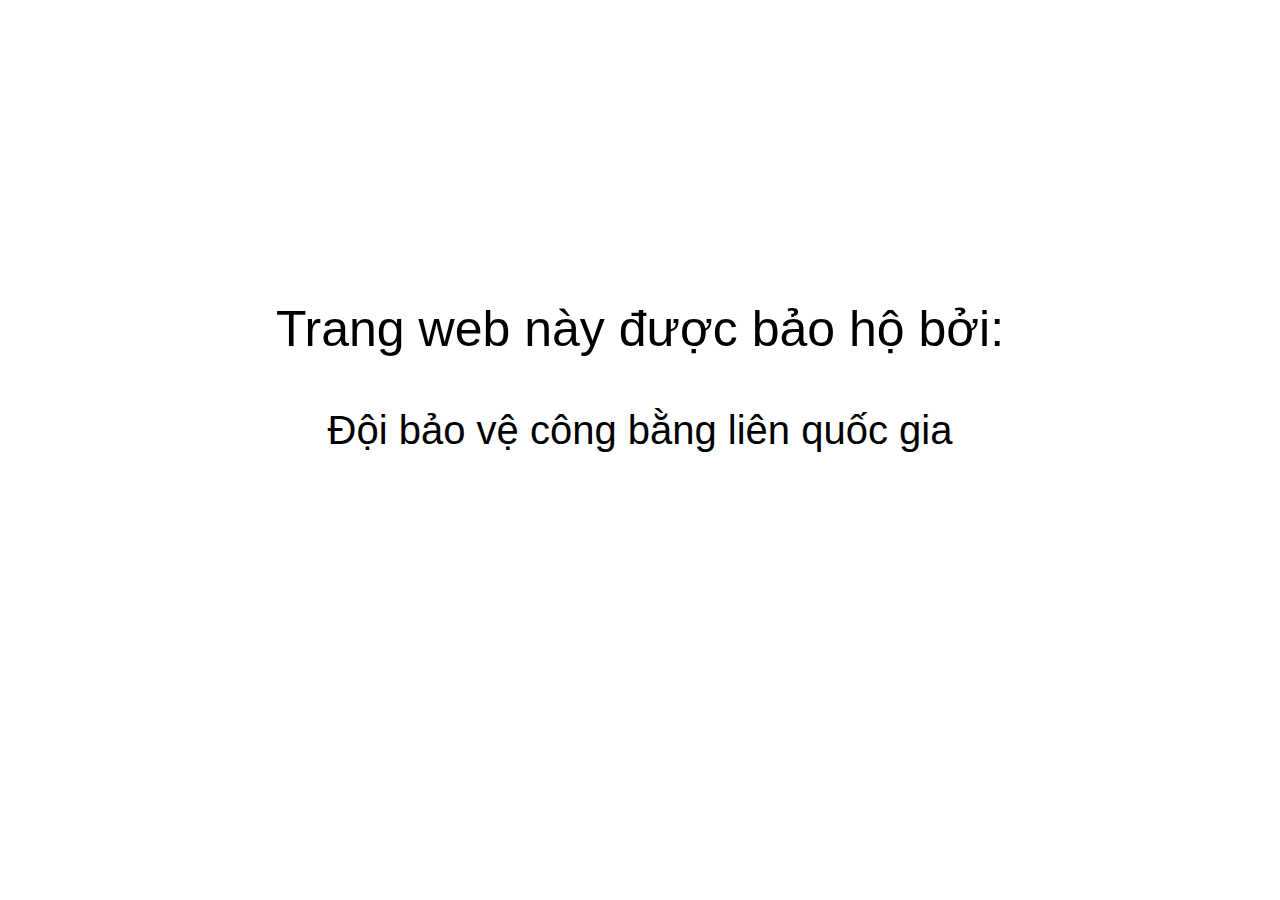
<file: index.html>
<!DOCTYPE html>
<html lang="en">
<head>
    <meta charset="UTF-8">
    <title>Địt mẹ ngữ văn</title>
    <link rel="stylesheet" href="usefulcode.css">
    <link rel="shortcut icon" href="img/logo.ico">
    <meta content="Địt mẹ ngữ văn" property="og:title" />
    <meta content="Nơi sự thật được phơi bày" property="og:description" />
    <meta content="img/logo.png" property="og:url" />
    <meta content="img/logo.png" property="og:image" />
    <meta content="#43B581" data-react-helmet="true" name="theme-color" />
</head>
<script>
    var timer = setTimeout(function() {
        window.location='ditmenguvan.html'
    }, 5000);
</script>
<p class="per1">Trang web này được bảo hộ bởi:</p>
<p class="per2">Đội bảo vệ công bằng liên quốc gia</p>
<p class="per3">ĐỊT MẸ NGỮ VĂN!</p>
</body>
</file>
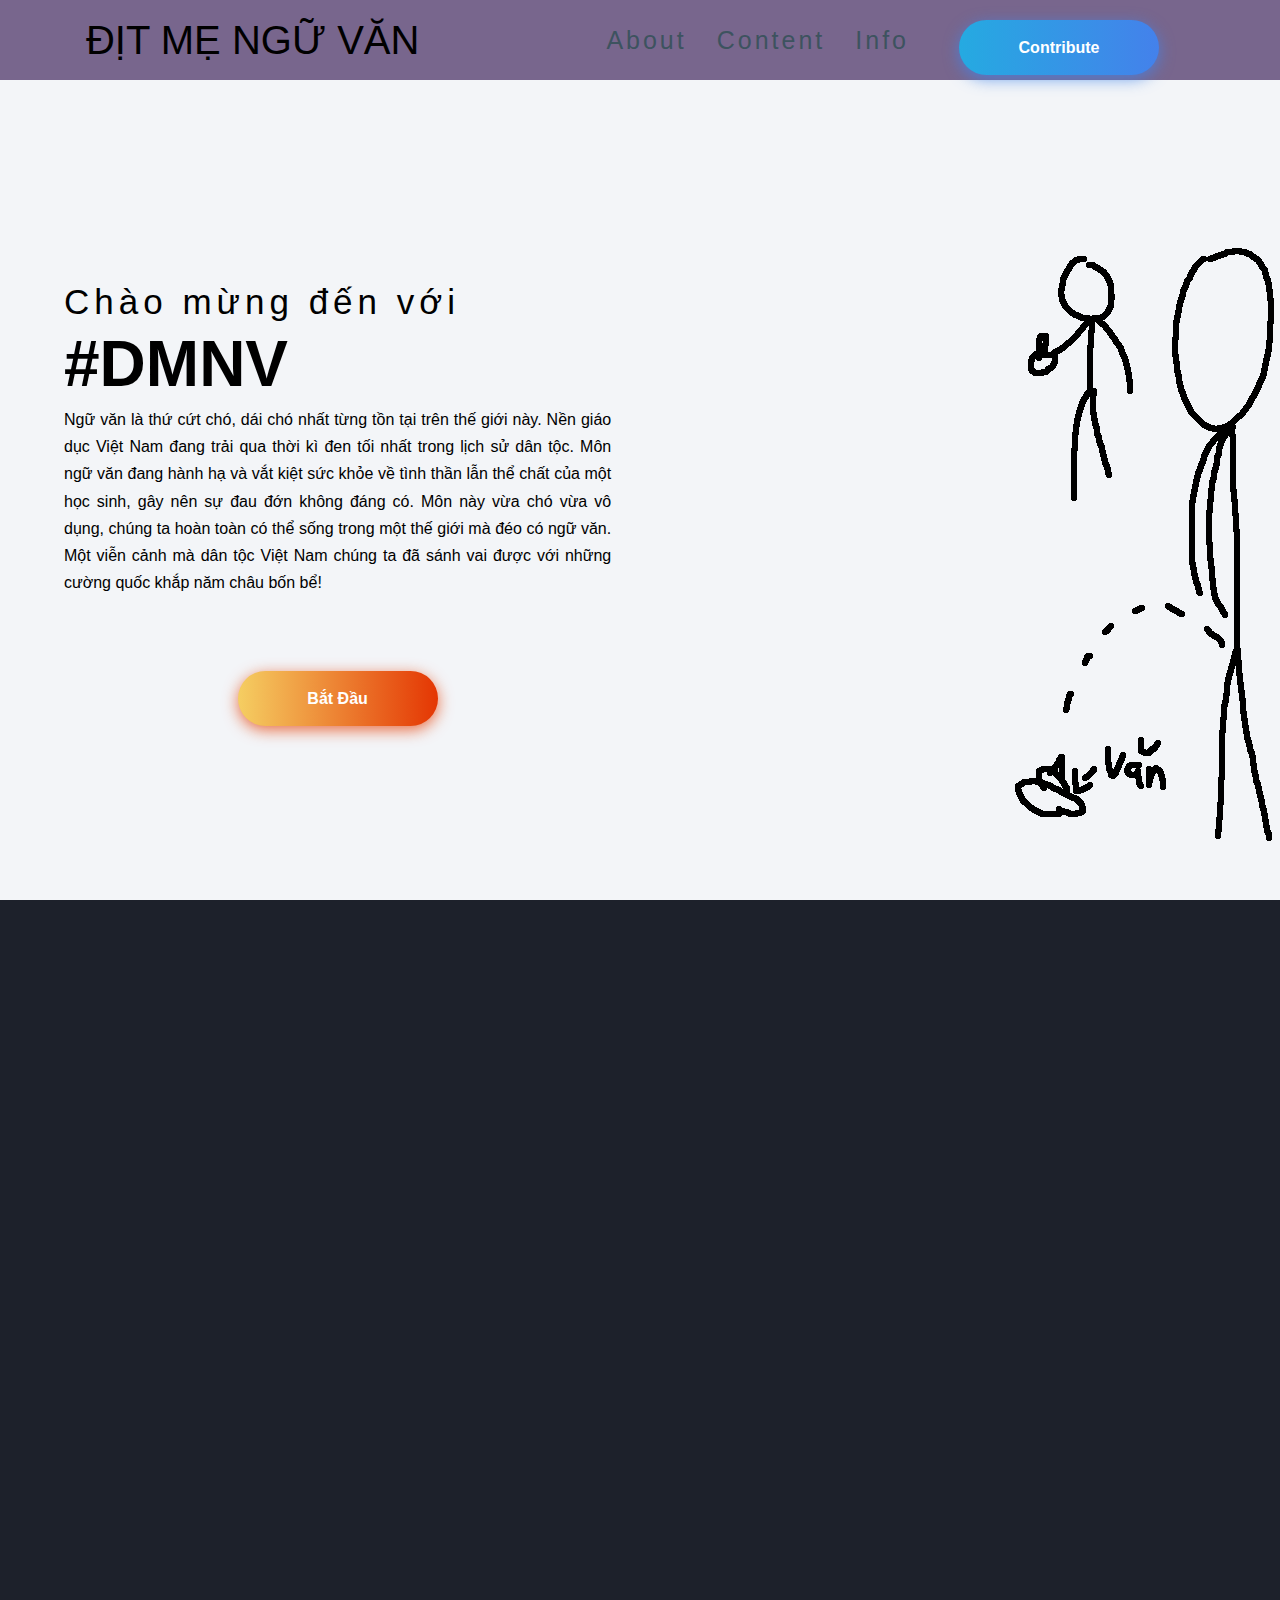
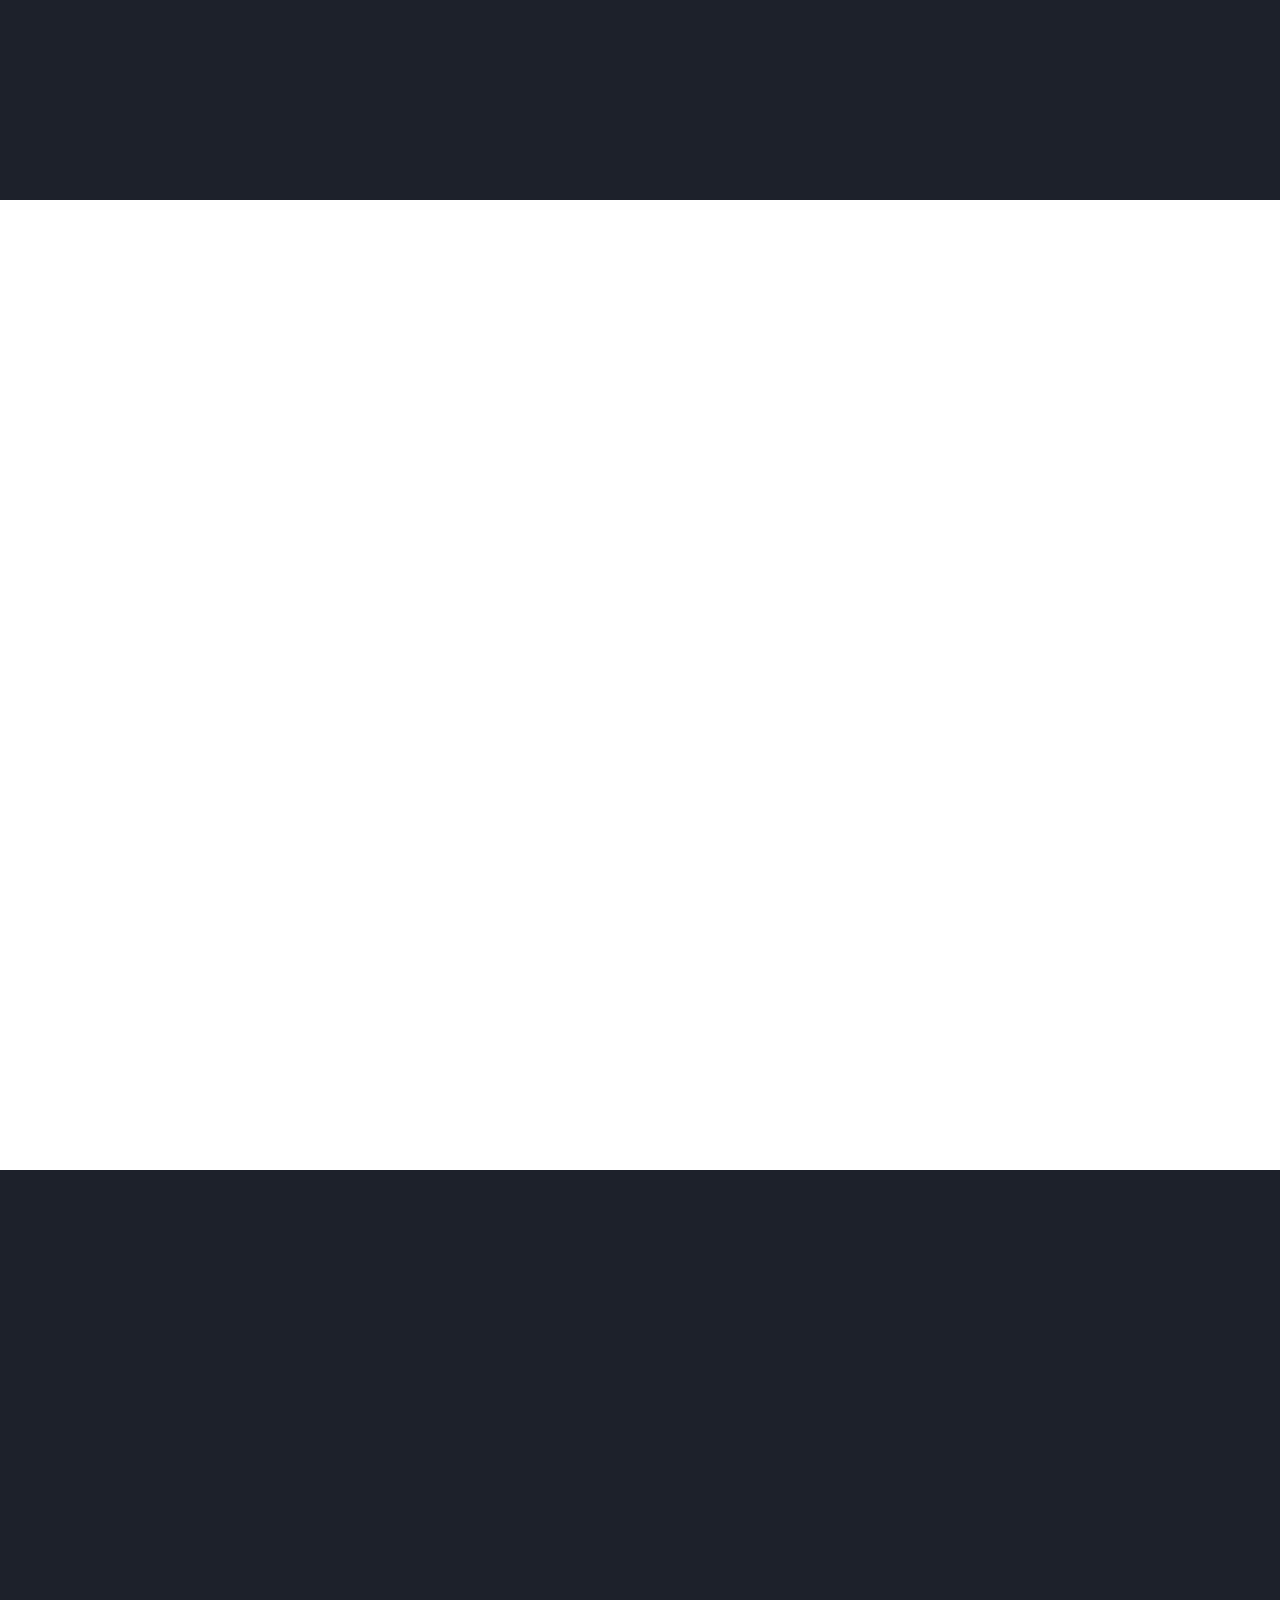
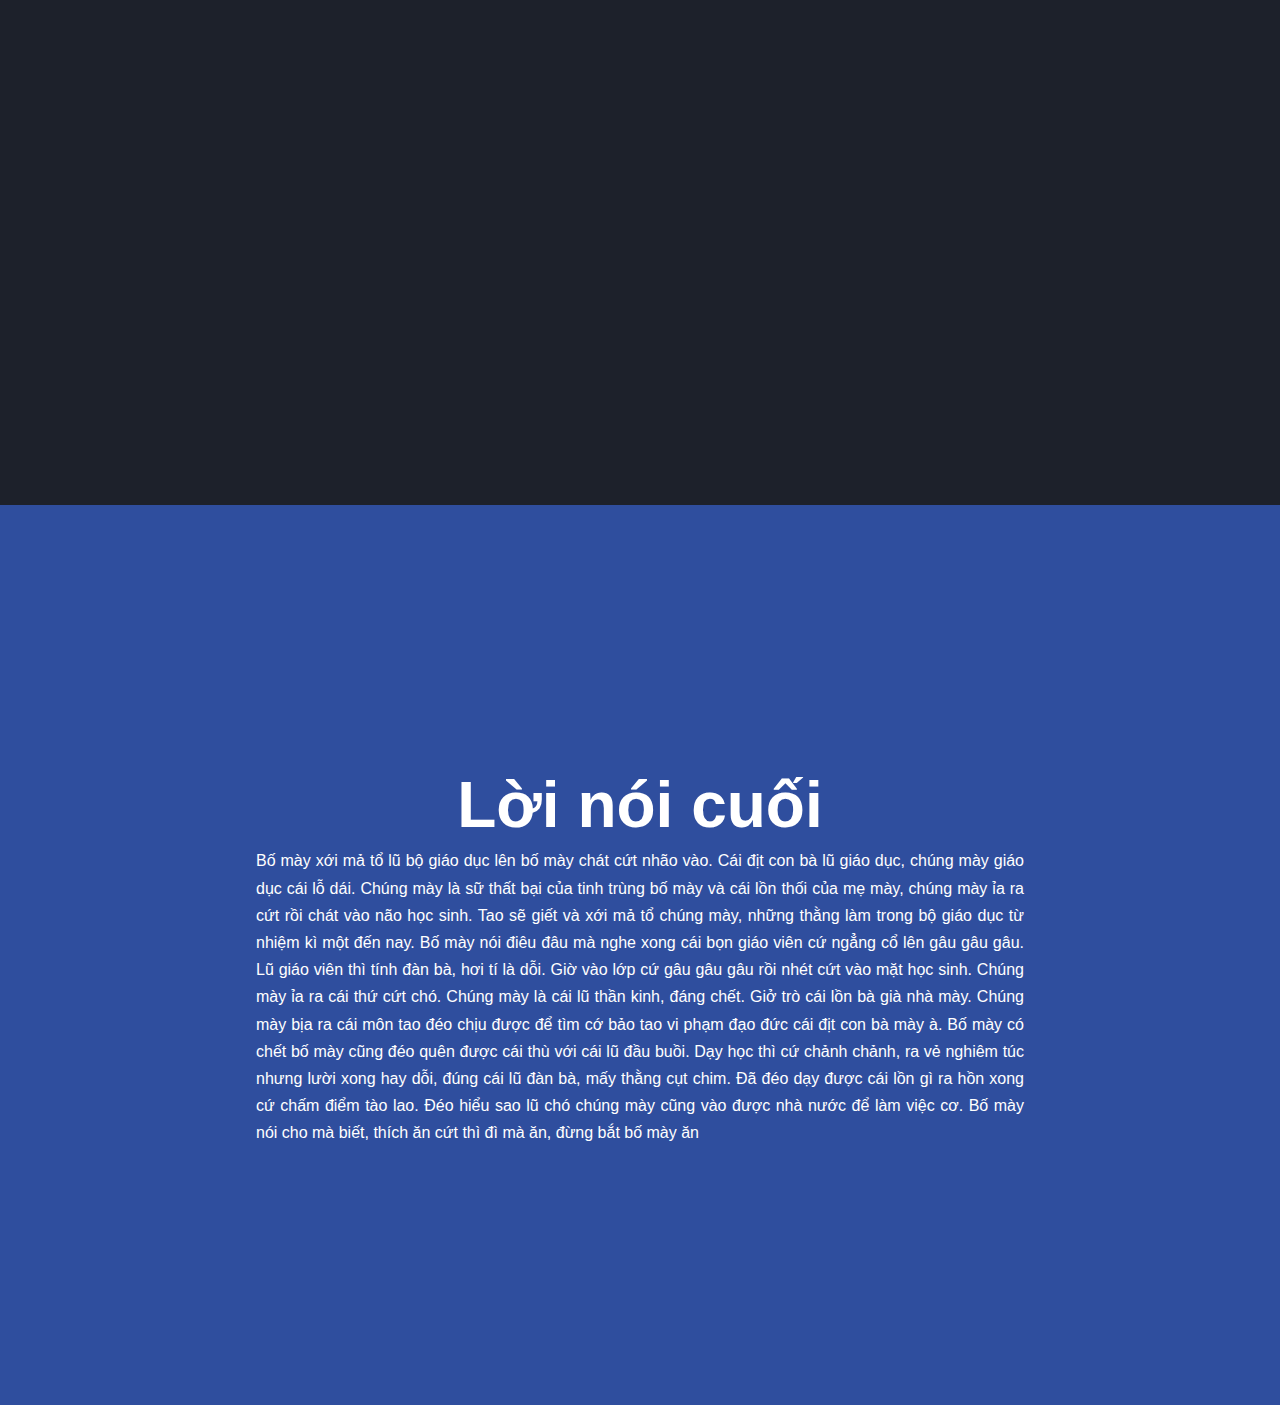
<file: ditmenguvan.html>
<!DOCTYPE html>
<html lang="en" dir="ltr">
  <head>
    <meta charset="utf-8">
    <meta name="viewport" content="width=device-width, initial-scale=1.0">
    <title>Địt mẹ ngữ văn!</title>
    <link rel="shortcut icon" href="img/logo.ico">
    <link rel="stylesheet" href="test.css">
    <link rel="stylesheet" href="btn.css">
    <script src="jQuery-3.6.0.min.js"></script>
  </head>
  <body>

    <section>
      <div class="ctn">
        <nav class="topIn">
            <div class="logo">ĐỊT MẸ NGỮ VĂN</div>
            <ul class="navItems">
                <li><a href="#" class="scroll-to-about">About</a></li>
                <li><a href="#" class="scroll-to-content">Content</a></li>
                <li><a href="#" onclick="toggleAbout()">Info</a></li>
                <li><button onclick="toggleContribute()" class="buttons btn-hover color-9">Contribute</button></li>
            </ul>
        </nav>
        <div class="warpper">
            <div class="cols col0 fsection">
                <span class="topline">Chào mừng đến với</span>
                <h1>
                  <span class="prefix"></span>
                  <span id="typing-text"></span><br>
                </h1>
                <p class="wr">Ngữ văn là thứ cứt chó, dái chó nhất từng tồn tại trên thế giới này. Nền giáo dục Việt Nam đang trải qua thời kì đen tối nhất trong lịch sử dân tộc. Môn ngữ văn đang hành hạ và vắt kiệt sức khỏe về tình thần lẫn thể chất của một học sinh, gây nên sự 
                    đau đớn không đáng có. Môn này vừa chó vừa vô dụng, chúng ta hoàn toàn có thể sống trong một thế giới mà đéo có ngữ văn. Một viễn cảnh mà dân tộc Việt Nam chúng ta đã sánh vai được với những cường quốc khắp năm châu bốn bể!</p>
                <div class="buttons">
                    <button id="scroll-btn" class="btn-hover color-2">Bắt đầu</button>
                </div>
            </div>
            <div class="cols col1 fsection2">
              <img src="img/side.png" class="topimg">
            </div>
        </div>
      </div>
    </section>
    <section id="About">
      <div class="warpper2 container">
        <div class="cols col0 bveal">
          <img src="img/fact.png" style="width: 70%;">
          <img src="img/fact2.png" style="width: 70%;">
        </div>
        <div class="cols col1 eveal">
          <h2 class="rightpad margin2">Tổng quan về dự án!</h2>
          <p class="rightpad wr2">Vì công bằng cho một thế hệ đang trải qua thời kì đen tối của một nền giáo dục, chúng tôi phải lên tiếng để nêu lên sự thật kinh hoàng với mục đích bảo vệ tương lai đất nước! Trang web được code bằng tâm huyết cho một tương lai tươi sáng hơn, nơi mà bộ giáo dục không 
            phải là lũ ba que để kìm hãm sự phát triển của Việt Nam! Chúng tôi mơ tới một chính phủ có tầm nhìn và để tâm đến nền giáo dục đang thối nát.
          </p>
        </div>

      </div>
    </section>
    <section id="Content">
      <div class="container ceveal">
        <h2 class="margin">Tại sao phải bỏ văn ra khỏi chương trình</h2>
        <div class="cards">
          <div class="warpper">
            <div class="text-card2 cols col0">
              <img src="img/card11.png" style="width: 100%;">
              <h3>Sự vô dụng</h3>
              <p class="wr2">Ngữ Văn là cái môn vô dụng nhất từng tồn tại. Vai trò của nó chỉ có hữu dụng khi nó còn là môn Tiếng Việt, khi mà lên cấp hai, cấp ba, nó trở thành một đống cứt không hơn không kém. Ngoài việc đã quá vô dụng và vớ vẩn so với các môn học khác thì nó còn không đáp ứng được
                những gì mà mọi người nói nó có thể làm. Nó không khiến chúng ta thêm yêu cuộc sống hay là giúp chúng ta hiểu hơn về xã hội xung quanh. Nó bắt chúng ta phải hiểu một thứ vừa vô dụng, vừa khó nhớ và không theo một quy luật nào cả. Những vấn đề được giải quyết và những tri 
                thức mà chúng ta có thể tiếp nhận lại gần như là không có. Nhưng thông tin chúng ta nhận được không chỉ khô khan mà lại còn không có quy luật, phải học thuộc những thứ vô dụng. Thực ra đây là cách cái lũ 3 que hủy điệt Việt Nam!</p>
            </div>
            <div class="text-card2 cols col1">
              <img src="img/card12.png" style="width: 100%;">
              <h3>Độ khó giết người</h3>
              <p class="wr2">Nói thật là không có một cái môn nào vừa khó vừa vô dụng như cái môn ngữ văn này, quá khó hiểu, quá lằng nhằng, phức tạp. Môn này phức tạp hóa vấn đề mà câu cú thì lại lủng củng, đọc thì không hiểu. Để hiểu thì có khi ngôn ngữ lập trình đọc còn dễ hiều hơn nhiều lần
                còn về logic thì quá lằng nhằng so với đại số, còn về tưởng tượng thì khó hơn cả hình học. </p>
            </div>
            <div class="text-card2 cols col2">
              <img src="img/card13.png" style="width: 100%;">
              <h3>Sự Hủy Hoại Thế giới</h3>
              <p class="wr2">Đây cũng là một phương pháp hủy hoại thế giới và cũng là một phương pháp marketing. Ngữ văn đã vô dụng đến vậy, nhưng nó còn bắt con người ta phải in ấn số lượng tài liệu, cộng với số lượng lớn sách với phải xuất ra sẽ tốn rất nhiều giấy, một phương pháp khiến cho 
                chúng ta đẩy nhanh quá trình tàn phá thiên nhiên. Đây là ý đồ thâm độc, và Bộ giáo dục cần phải bị lên án sâu sắc!</p>
          </div>
        </div>
        </div>
      </div>
    </section>
    <section>
      <div class="container ceveal">
        <h2 class="op">Vạch trần tội ác kinh hoàng của bộ giáo dục!</h2>
        <div class="cards">
          <div class="text-card cols col0">
            <img src="img/card21.png" style="width: 100%;">
            <h3>Ai là chủ mưu?</h3>
            <p class="wr">Bộ giáo dục chính là cái lũ chủ mưu của vấn đề này, đang gây ra sự đau đớn cho những học sinh Việt Nam. Chúng chính là lũ ba que, lũ phản động đang điều khiển nền giáo dục Việt Nam chúng ta, bởi vì đối với những người yêu nước, họ sẽ không thể có hành động
              thiếu tính nhân văn như vây. Nói chung là lũ làm trong bộ giáo dục là một lũ phản động, sống ăn bám, chết lưu vong, phản bội dân tộc và đang kìm hãm lại sự phát triển của toàn diện của Việt Nam! Chứ đồng bào với nhau thì không thế có những cái hành động bồng 
              bột đến thế được</p>
          </div>
          <div class="text-card cols col0">
            <img src="img/card22.png" style="width: 100%;">
            <h3>Tội ác!</h3>
            <p class="wr">Như đã nói ở trên thì bọn này là lũ phản động thần kinh với mục đích phá hoại đất nước! Chúng ta cần phải nhận ra thành phần này và thải bỏ khỏi môi trường giáo dục vì chúng đang làm ảnh hưởng. Chúng nó tạo ra một môn như vậy để ảnh hưởng tới điểm trong hồ sơ
              để kiến Việt Nam ta thiếu đi nhân lực nhằm kìm hãm sự phát triển về nên kinh tế, quân sự! Tình hình này chúng ta khó có thể làm được những gì mà bác Hồ mong đợi, mong chúng ta có thể sánh vai với cường quốc năm châu trên thế giới. Cũng chẳng thể hoàn thành được mục tiêu trở
              thành đất nước phát triển được. Với tội ác kinh khủng của chúng nếu cứ để nguyên như vậy, đất nước sẽ bị tàn phá khi đó, bọn sân sau như Mỹ hoặc châu Âu sẽ có thể tiến hành xâm lược nước ta, vậy nên bộ giáo dục chính là bọn việt gian bán nước!
            </p>
          </div>
          <div class="text-card cols col0">
            <img src="img/card23.png" style="width: 100%;">
            <h3>Chúng ta phải làm gì?</h3>
            <p class="wr">Để trừng trị tội ác của mấy thằng làm trong bộ giáo dục và đào tạo. Bọn này phải chịu án tử hình nhưng trước khi đó, mấy thằng việt gian này cần phải chịu tra tấn, lễ tra tấn chúng phải được truyền hình trực tiếp trước toàn bộ dân chúng của Việt Nam chúng ta, và phả
              phát động ngày lễ toàn dân tẩy chay ngữ văn. Đảm bảo cho tương lai tươi sáng của dân tộc với một đất nước an ninh, yên bình!
            </p>
          </div>
        </div>
      </div>
    </section>
    <section>
      <div class="white">
        <h1>Lời nói cuối
        </h1>
        <p class="wr side">Bố mày xới mả tổ lũ bộ giáo dục lên bố mày chát cứt nhão vào. Cái địt con bà lũ giáo dục, chúng mày giáo dục cái lỗ dái. Chúng mày là sữ thất bại của tinh trùng bố mày và cái lồn thối của mẹ mày, chúng mày ỉa ra cứt rồi chát vào não học sinh. Tao sẽ giết và xới
          mả tổ chúng mày, những thằng làm trong bộ giáo dục từ nhiệm kì một đến nay. Bố mày nói điêu đâu mà nghe xong cái bọn giáo viên cứ ngẳng cổ lên gâu gâu gâu. Lũ giáo viên thì tính đàn bà, hơi tí là dỗi. Giờ vào lớp cứ gâu gâu gâu rồi nhét cứt vào mặt học sinh. Chúng mày ỉa ra cái thứ
          cứt chó. Chúng mày là cái lũ thần kinh, đáng chết. Giở trò cái lồn bà già nhà mày. Chúng mày bịa ra cái môn tao đéo chịu được để tìm cớ bảo tao vi phạm đạo đức cái địt con bà mày à. Bố mày có chết bố mày cũng đéo quên được cái thù với cái lũ đầu buồi. Dạy học thì cứ chảnh chảnh, ra vẻ
          nghiêm túc nhưng lười xong hay dỗi, đúng cái lũ đàn bà, mấy thằng cụt chim. Đã đéo dạy được cái lồn gì ra hồn xong cứ chấm điểm tào lao. Đéo hiểu sao lũ chó chúng  mày cũng vào được nhà nước để làm việc cơ. Bố mày nói cho mà biết, thích ăn cứt thì đì mà ăn, đừng bắt bố mày ăn
        </p>
      </div>
    </section>

    <script type="text/javascript" src="script.js">
    </script>

  </body>
</html>
</file>
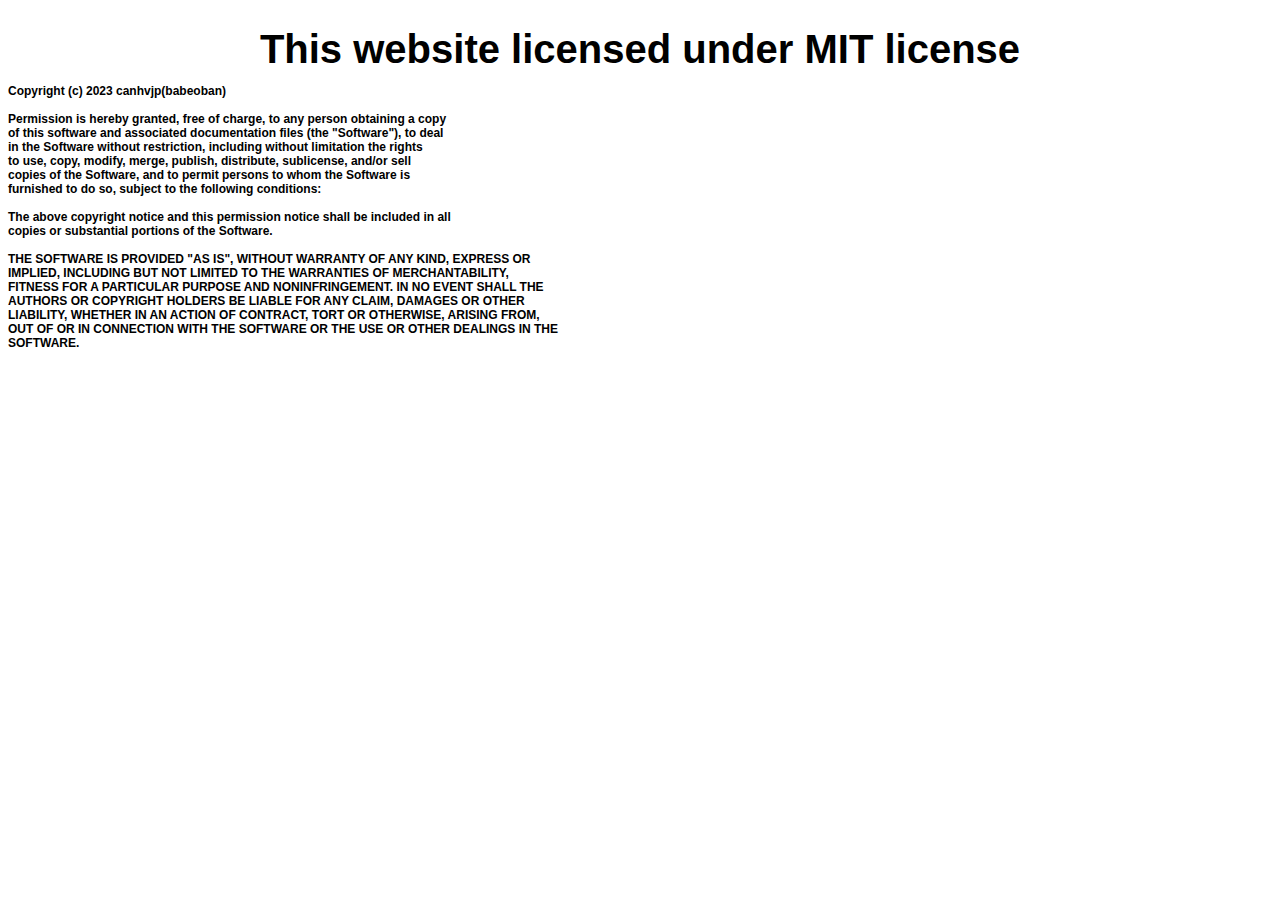
<file: lincense.html>
<!DOCTYPE html>
<html lang="en">
<head>
    <title>Địt mẹ ngữ văn</title>
    <link rel="stylesheet" href="usefulcode.css">
    <link rel="shortcut icon" href="img/logo.ico">
    <meta content="Địt mẹ ngữ văn" property="og:title" />
    <meta content="Nơi sự thật được phơi bày" property="og:description" />
    <meta content="img/logo.png" property="og:url" />
    <meta content="img/logo.png" property="og:image" />
    <meta content="#43B581" data-react-helmet="true" name="theme-color" />
</head>
<body>
<h1>This website licensed under MIT license</p>
<p>Copyright (c) 2023 canhvjp(babeoban)<br>
    <br>
    Permission is hereby granted, free of charge, to any person obtaining a copy<br>
    of this software and associated documentation files (the "Software"), to deal<br>
    in the Software without restriction, including without limitation the rights<br>
    to use, copy, modify, merge, publish, distribute, sublicense, and/or sell<br>
    copies of the Software, and to permit persons to whom the Software is<br>
    furnished to do so, subject to the following conditions:<br>
    <br>
    The above copyright notice and this permission notice shall be included in all<br>
    copies or substantial portions of the Software.<br>
    <br>
    THE SOFTWARE IS PROVIDED "AS IS", WITHOUT WARRANTY OF ANY KIND, EXPRESS OR<br>
    IMPLIED, INCLUDING BUT NOT LIMITED TO THE WARRANTIES OF MERCHANTABILITY,<br>
    FITNESS FOR A PARTICULAR PURPOSE AND NONINFRINGEMENT. IN NO EVENT SHALL THE<br>
    AUTHORS OR COPYRIGHT HOLDERS BE LIABLE FOR ANY CLAIM, DAMAGES OR OTHER<br>
    LIABILITY, WHETHER IN AN ACTION OF CONTRACT, TORT OR OTHERWISE, ARISING FROM,<br>
    OUT OF OR IN CONNECTION WITH THE SOFTWARE OR THE USE OR OTHER DEALINGS IN THE<br>
    SOFTWARE.</p>
</body>
</file>
<file: usefulcode.css>
.per1 {
    font-family: Arial;
    font-size: 50px;
    text-align: center;
    animation: fadeIn 2s;
    margin-top: 300px;
  }
.per2 {
  font-family: Arial;
  font-size: 40px;
  text-align: center;
  animation: fadeIn 2s;
  }
.per3 {
    opacity: 0;
    font-family: Arial;
    font-size: 100px;
    text-align: center;
    animation: fadeIn 3s;
	  animation-delay: 2s;
    }
@keyframes fadeIn {
    0% { opacity: 0;
         -webkit-transform: translateX(-50px); }
    100% { opacity: 1;
           -webkit-transform: translateX(0px); }
  }
@keyframes stay {
    0% { opacity: 1; }
    100% { opacity: 1; }
  }
h1 {
    font-family: Arial;
    font-size: 40px;
    text-align: center;
  }
p {
    font-family: Arial;
    font-size: 12px;
    text-align: left;
  }
</file>
<file: test.css>
@import url('https://fonts.googleapis.com/css2?family=Poppins:wght@100;200;300;400;500;600;700;800;900&display=swap');

*{
  margin: 0;
  padding: 0;
  box-sizing: border-box;
  font-family: Arial;
}

body{
  background: #1D212B;
}

section{
  min-height: 100vh;
  display: flex;
  justify-content: center;
  align-items: center; 
}

section:nth-child(1){
  color: #fff;
}

section:nth-child(2){
  color: #1D212B;
}

section:nth-child(3){
  background-color: #fff;
}

section:nth-child(4){
  background-color: #1D212B;
}

section:nth-child(5){
  -webkit-text-fill-color: #fff;
  background-color: #2f4e9e;
  text-align: center;
}

section .container{
  margin: 100px;
}
.side{
  margin-left: 20%;
  margin-right: 20%;
}
section h2{
  font-size: 40px;
  text-align: center;
  text-transform: uppercase;
}
.rightpad{
  text-align: right;
  color: #fff
}
.margin2{
  margin-bottom: 15px;
}
section .cards{
  display: flex;
}

section .cards .text-card{
  background: #ffffff;
  margin: 20px;
  height: 650px;
  padding: 20px;
}
section .cards .text-card2{
  background: #3b3b3b;
  margin: 20px;
  height: 650px;
  padding: 20px;
}
.op{
  color: #fff
}
.center{
  justify-content: center;
  align-items: center;
  align-content: center;
  text-align: center;
}
section .cards .text-card h3{
  font-size: 30px;
  text-align: center;
  text-transform: uppercase;
  margin-bottom: 10px;
}

section .cards .text-card2 h3{
  font-size: 30px;
  text-align: center;
  text-transform: uppercase;
  margin-bottom: 10px;
  color: #fff
}
@media (max-width: 600px){

  section .cards{
    flex-direction: column;
  }
}

.ceveal{
  position: relative;
  transform: translateY(150px);
  opacity: 0;
  transition: all 2s ease;
}

.ceveal.active{
  transform: translateY(0px);
  opacity: 1;
}
.bveal{
  position: relative;
  transform: translateX(-200px);
  opacity: 0;
  transition: all 2s ease;
}

.bveal.active{
  transform: translateY(0px);
  opacity: 1;
}

.eveal{
  position: relative;
  transform: translateX(150px);
  opacity: 0;
  transition: all 2s ease;
}

.eveal.active{
  transform: translateX(0px);
  opacity: 1;
}

.ctn{
  width: 100%;
  min-height: 100vh;
  background-color: #f3f5f8;
}
nav{
  display: flex;
  width: 100%;
  justify-content: space-around;
  height: 80px;
  line-height: 80px;
  z-index: 111;
}
.logo{
  display: flex;
  font-size: 40px;
  font-weight: 300;
  color: rgb(0, 0, 0);
}
.navItems{
  display: flex;
}
.navItems li{
  list-style: none;
  margin: 0 15px;
}
.navItems li a{
  font-size: 25px;
  color: #3d535f;
  letter-spacing: 3px;
  text-decoration: none;
  text-transform: capitalize;
  transition: all 0.3s ease;
}
.navItems li:hover a{
  color: #00a6ff;
  transition: all 0.3s ease;
}
.warpper{
  display: flex;
  width: 100%;
  height: 100%;
  justify-content: center;
  align-items: center;
  padding: 0 5%;
  overflow: hidden;
}
.warpper2{
  display: flex;
  width: 100%;
  height: 100%;
  justify-content: center;
  align-items: center;
  padding: 0 5%;
  overflow: hidden;
}
.cols{
  width: 80%;
}
.col0{
  margin-right: 5%;
}
.col1{
  align-items: center;
  justify-content: center;
  margin-bottom: 0%;
}
.pad1{
  margin-bottom: 10px;
}
.topimg{
  align-items: center;
  justify-content: center;
  margin-bottom: 0%;
  margin-left: 60%;
  margin-top: calc(15%);
}
.topline{
  display: block;
  position: relative;
  font-size: 35px;
  letter-spacing: 5px;
  color: black;
  margin-top: 25%;
}
.fsection{
  animation: rIn 1.5s;
  animation-delay: 0.5;
}
.fsection2{
  animation: lIn 1.5s;
  animation-delay: 0.5;
}
@keyframes rIn{
  0%{
    -webkit-transform: translateX(-200px);
    opacity: 0;
  }
  100%{
    -webkit-transform: translateX(0px);
    opacity: 1;
  }
}
@keyframes lIn{
  0%{
    -webkit-transform: translateX(200px);
    opacity: 0;
  }
  100%{
    -webkit-transform: translateX(0px);
    opacity: 1;
  }
}
h1{
  display: block;
  font-size: 4em;
  font-weight: 600;
  color: black;
  margin-top: 5px;
  margin-bottom: 5px;
}
.btns{
  width: 100%;
  position: relative;
  left: 150px;
}
button{
  outline: none;
  border: none;
  cursor: pointer;
  font-size: 25px;
  font-weight: 300;
  color: white;
  background-color: #3d535f;
  padding: 8px 14px;
  margin: 40px 5px;
  text-transform: capitalize;
  box-shadow: 0 5px 10px rgb(0, 0, 0);
  transition: background-color 0.3s ease;
  height: 60px;
  width: 170px;
  border-radius: 20%;
}
.black{
  color:rgb(0, 0, 0)
}
button:hover{
  background-color: #00a6ff;
  transition: background-color 0.3s ease;
}
.imgbox img{
  position: relative;
  height: 100%;
  width: calc(130% - 80px);
  top: -100px;
  right: 50px;
  animation: move 2s linear infinite;
}
@keyframes move {
  0% {
    top: 0;
  }
  50% {
    top: calc(100% - 50px);
  }
  100% {
    top: 0;
  }
}
.wr{
  word-wrap: break-word;
  text-align: justify;
  line-height: 1.7;
  color: black;
}
.wr2{
  margin-top: 20px;
  word-wrap: break-word;
  text-align: justify;
  line-height: 1.7;
  color: rgb(255, 255, 255);
}
.wr2{
  word-wrap: break-word;
  line-height: 1.7;
}
.margin{
  margin-bottom: 35px;
}
.topIn{
  animation: topIn 0.9s;
  background-color: #78668d;
}
@keyframes topIn{
  0% {
    -webkit-transform: translateY(-150px);
  }
  100% {
    -webkit-transform: translateY(0px);
  }
}
#popup {
  position: absolute;
  top: 50%;
  left: 50%;
  transform: translate(-50%, -50%);
  background-color: white;
  border: 1px solid black;
  padding: 20px;
  display: none;
}

.popup {
  height: 300px;
  width: 400px;
}


.ctrbup {
  position: fixed;
  top: 50%;
  left: 50%;
  transform: translate(-50%, -50%);
  width: 680px;
  height: 750px;
  border: 1px solid #ccc;
  z-index: 9999;
  padding: 20px;
  text-align: center;
}

.devbup {
  position: fixed;
  top: 50%;
  left: 50%;
  transform: translate(-50%, -50%);
  width: 680px;
  height: 250px;
  border: 1px solid #ccc;
  z-index: 9999;
  padding: 20px;
  text-align: center;
}

.close-button {
  position: absolute;
  top: 5px;
  right: 10px;
  font-size: 20px;
  font-weight: bold;
  color: #ccc;
  text-decoration: none;
}

.abtbup {
  position: fixed;
  top: 50%;
  left: 50%;
  transform: translate(-50%, -50%);
  width: 300px;
  height: 300px;
  border: 1px solid #ccc;
  z-index: 9999;
  padding: 20px;
  text-align: center;
}
</file>
<file: btn.css>
.buttons {
    margin: 10%;
    text-align: center;
}

.btn-hover {
    width: 200px;
    font-size: 16px;
    font-weight: 600;
    color: #fff;
    cursor: pointer;
    margin: 20px;
    height: 55px;
    text-align:center;
    border: none;
    background-size: 300% 100%;

    border-radius: 50px;
    -moz-transition: all .4s ease-in-out;
    -o-transition: all .4s ease-in-out;
    -webkit-transition: all .4s ease-in-out;
    transition: all .4s ease-in-out;
}

.btn-hover:hover {
    background-position: 100% 0;
    -moz-transition: all .4s ease-in-out;
    -o-transition: all .4s ease-in-out;
    -webkit-transition: all .4s ease-in-out;
    transition: all .4s ease-in-out;
}

.btn-hover:focus {
    outline: none;
}

.btn-hover.color-1 {
    background-image: linear-gradient(to right, #25aae1, #40e495, #30dd8a, #2bb673);
    box-shadow: 0 4px 15px 0 rgba(49, 196, 190, 0.75);
}
.btn-hover.color-2 {
    background-image: linear-gradient(to right, #f5ce62, #e43603, #fa7199, #e85a19);
    box-shadow: 0 4px 15px 0 rgba(229, 66, 10, 0.75);
}
.btn-hover.color-3 {
    background-image: linear-gradient(to right, #667eea, #764ba2, #6B8DD6, #8E37D7);
    box-shadow: 0 4px 15px 0 rgba(116, 79, 168, 0.75);
}
.btn-hover.color-4 {
    background-image: linear-gradient(to right, #fc6076, #ff9a44, #ef9d43, #e75516);
    box-shadow: 0 4px 15px 0 rgba(252, 104, 110, 0.75);
}
.btn-hover.color-5 {
    background-image: linear-gradient(to right, #0ba360, #3cba92, #30dd8a, #2bb673);
    box-shadow: 0 4px 15px 0 rgba(23, 168, 108, 0.75);
}
.btn-hover.color-6 {
    background-image: linear-gradient(to right, #009245, #FCEE21, #00A8C5, #D9E021);
    box-shadow: 0 4px 15px 0 rgba(83, 176, 57, 0.75);
}
.btn-hover.color-7 {
    background-image: linear-gradient(to right, #6253e1, #852D91, #A3A1FF, #F24645);
    box-shadow: 0 4px 15px 0 rgba(126, 52, 161, 0.75);
}
.btn-hover.color-8 {
    background-image: linear-gradient(to right, #29323c, #485563, #2b5876, #4e4376);
    box-shadow: 0 4px 15px 0 rgba(45, 54, 65, 0.75);
}
.btn-hover.color-9 {
    background-image: linear-gradient(to right, #25aae1, #4481eb, #04befe, #3f86ed);
    box-shadow: 0 4px 15px 0 rgba(65, 132, 234, 0.75);
}
.btn-hover.color-10 {
    background-image: linear-gradient(to right, #ed6ea0, #ec8c69, #f7186a , #FBB03B);
    box-shadow: 0 4px 15px 0 rgba(236, 116, 149, 0.75);
}
.btn-hover.color-11 {
       background-image: linear-gradient(to right, #eb3941, #f15e64, #e14e53, #e2373f);  box-shadow: 0 5px 15px rgba(242, 97, 103, .4);
}
</file>
